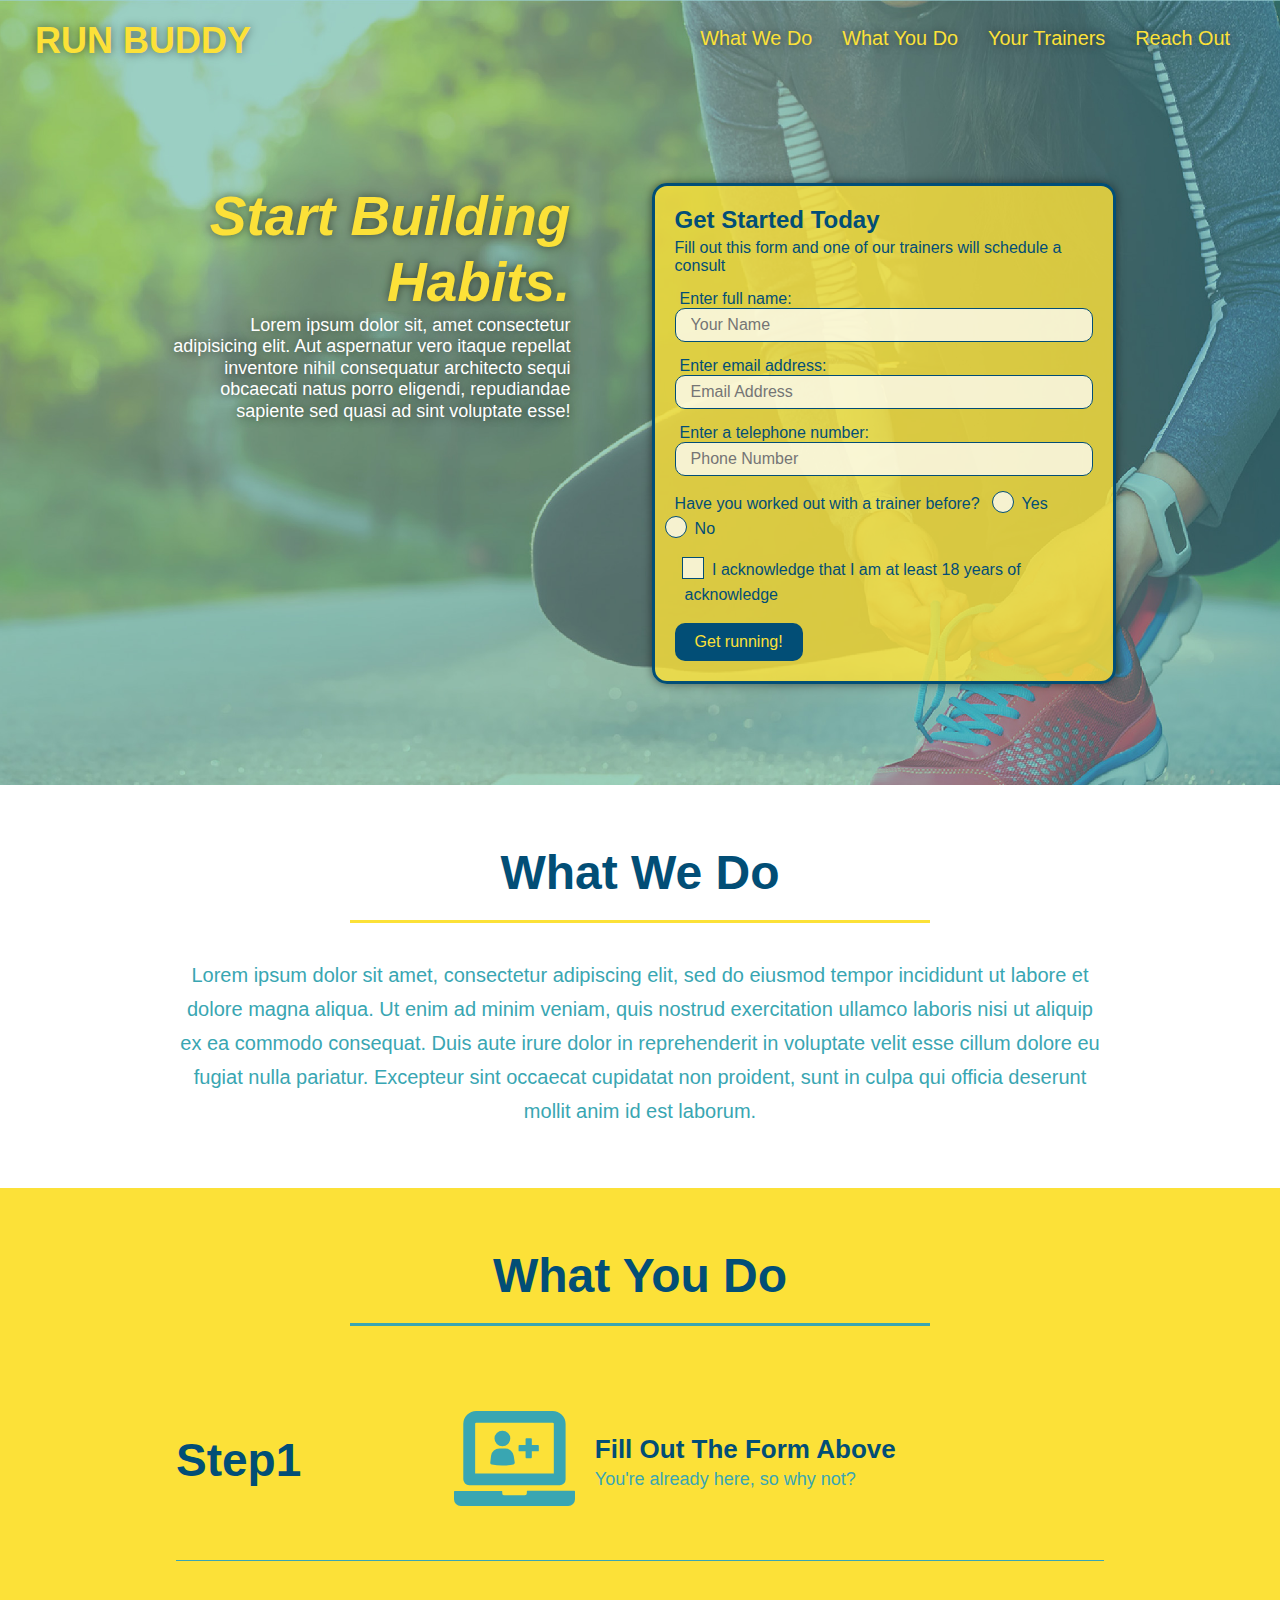
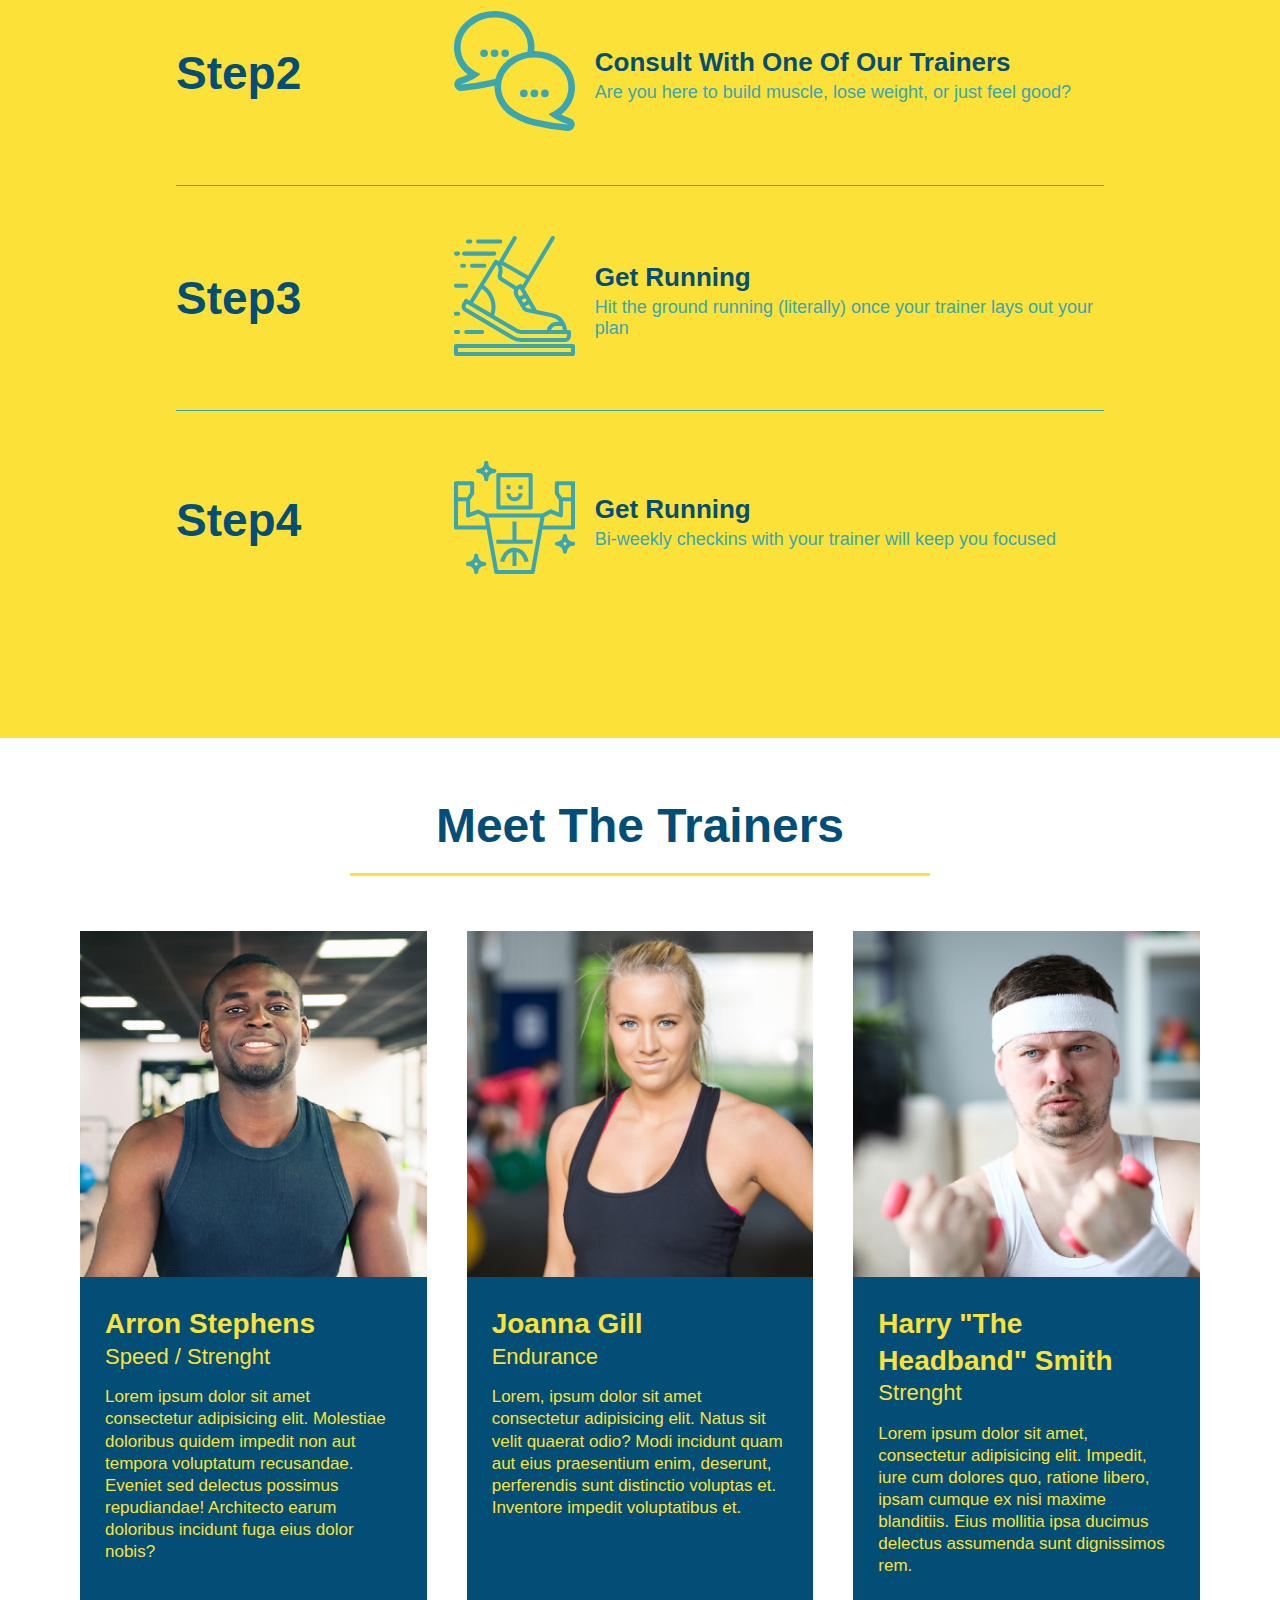
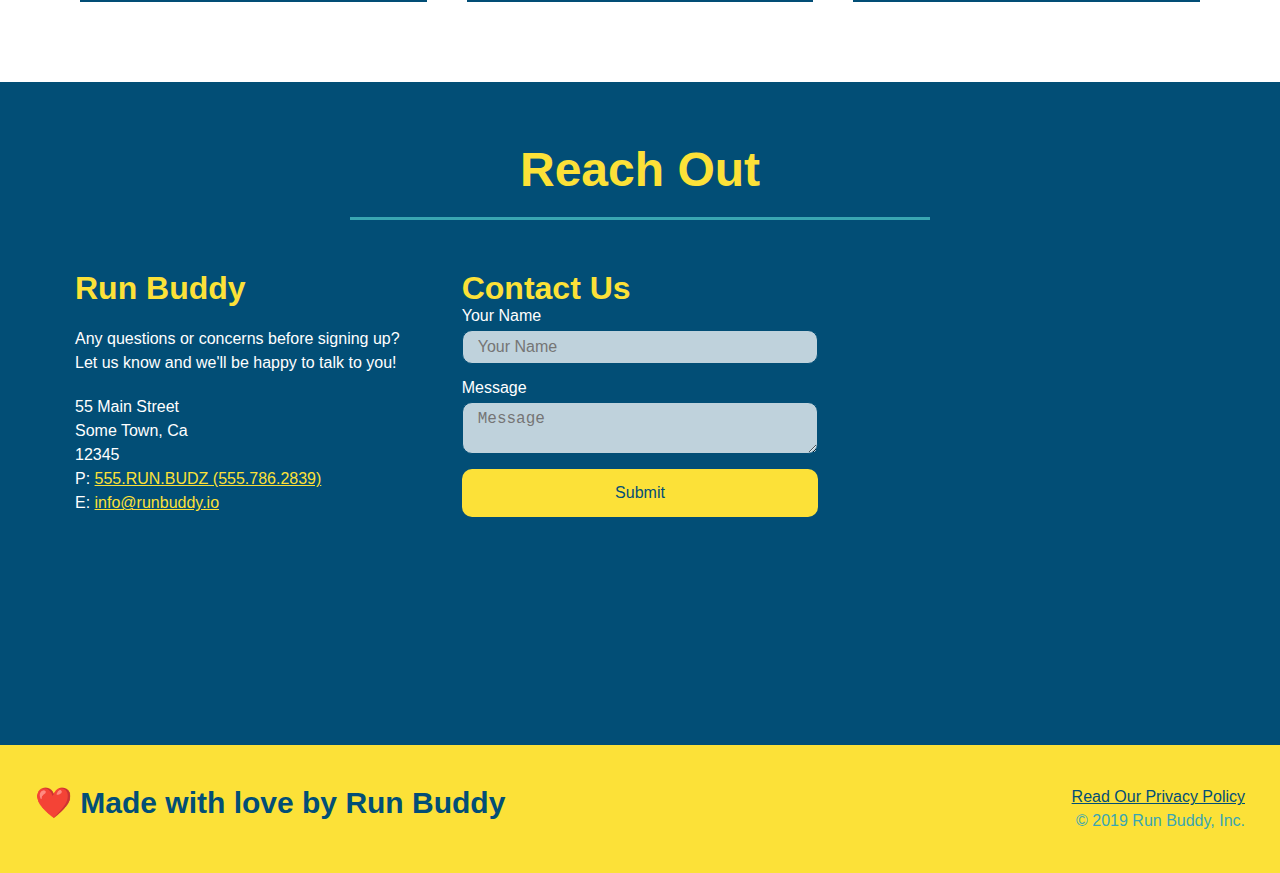
<file: index.html>
<!DOCTYPE html>
<html lang="en">
    <head>
        <meta charset="UTF-8">
        <meta name="viewport", content="width=device-width, initial-scale=1.0" />
        <title>Run Buddy</title>
        <link rel="stylesheet" href="./assets/css/style.css" />
    </head>
    <body>
        <!-- navigation -->
        <header>
            <h1>
                <a href="/"> RUN BUDDY </a>
            </h1>
            <nav>
                <!-- Unordered list element -->
                <ul>
                    <!-- List item element -->
                    <li>
                        <!-- Anchor element -->
                        <a href="#what-we-do"> What We Do</a>
                    </li>
                    <li>
                        <a href="#what-you-do">What You Do</a>
                    </li>
                    <li>
                        <a href="#your-trainers">Your Trainers</a>
                    </li>
                    <li>
                        <a href="#reach-out">Reach Out  </a>
                    </li>
                </ul>
            </nav>
        </header>

        <!-- hero section -->
        <section class="hero">
            <div class="hero-cta">
                <h2>Start Building Habits.</h2>
                <p>
                    Lorem ipsum dolor sit, amet consectetur adipisicing elit. Aut aspernatur vero itaque repellat 
                    inventore nihil consequatur architecto sequi obcaecati natus porro eligendi, repudiandae sapiente 
                    sed quasi ad sint voluptate esse!
                </p>
            </div>

            <div class="hero-form">
               <h3>Get Started Today</h3> 
               <p>Fill out this form and one of our trainers will schedule a consult</p>
            <!-- Add form element-->
                <form>
                    <label for="name">Enter full name:</label>
                    <input type="text" placeholder="Your Name" name="name" id="name" class="form-input" />

                    <label for="email">Enter email address:</label>
                    <input type="email" placeholder="Email Address" name="email" id="email" class="form-input" />

                    <label for="phone">Enter a telephone number:</label>
                    <input type="tel" placeholder="Phone Number" name="phone" id="phone" class="form-input" />
                    <p>
                        Have you worked out with a trainer before?
                        <span class="radio-wrapper">
                            <input type="radio" name="trainer-confirm" id="trainer-yes" />
                            <label for="trainer-yes">Yes</label>
                        </span>
                        <span class="radio-wrapper">
                            <input type="radio" name="trainer-confirm" id="trainer-no" />
                            <label for="trainer-no">No</label>
                        </span>
                    </p>
                    <p>
                        <span class="checkbox-wrapper">
                            <input type="checkbox" name="age-confirm" id="checkbox" />
                            <label for="checkbox">I acknowledge that I am at least 18 years of acknowledge</label>
                        </span>
                    </p>
                    <button type="submit">
                        Get running!
                    </button>
                </form>
            </div>
            
            
        </section>
        <!-- end hero -->

        <!--"What we do section -->
        <section id="what-we-do" class="intro">
            <div class="flex-row">
                <h2 class="section-title primary-border">
                    What We Do
                </h2>
            </div>
            <div class="flex-row">
                <p>
                    Lorem ipsum dolor sit amet, consectetur adipiscing elit, sed do eiusmod tempor incididunt ut labore et dolore magna aliqua. Ut enim ad minim veniam, quis nostrud exercitation ullamco laboris nisi ut aliquip ex ea commodo consequat. Duis aute irure dolor in reprehenderit in voluptate velit esse cillum dolore eu fugiat nulla pariatur. Excepteur sint occaecat cupidatat non proident, sunt in culpa qui officia deserunt mollit anim id est laborum.      
                </p>
            </div>
        </section>

        <!-- "What you do" -->
        <section id="what-you-do" class="steps">
            <div class="flex-row">
                <h2 class="section-title secondary-border">
                    What You Do
                </h2>
            </div>

                <div class="step">
                    <h3>Step1</h3>
                    <div class="step-info">
                        <div class="step-img">
                            <img src="./assets/images/step-1.svg" alt="">
                        </div>
                        <div class="step-text">
                            <h4>Fill Out The Form Above</h4>
                            <p>You're already here, so why not?</p>
                        </div>
                    </div>
                </div>

            <div class="step">
                    <h3>Step2</h3>
                    <div class="step-info">
                        <div class="step-img">
                            <img src="./assets/images/step-2.svg" alt="">
                        </div>
                        <div class="step-text">
                            <h4>Consult With One Of Our Trainers</h4>
                            <p>Are you here to build muscle, lose weight, or just feel good?</p>
                        </div>
                    </div>
                </div>

            <div class="step">
                    <h3>Step3</h3>
                    <div class="step-info">
                        <div class="step-img">
                            <img src="./assets/images/step-3.svg" alt="">
                        </div>
                        <div class="step-text">
                            <h4>Get Running</h4>
                            <p>Hit the ground running (literally) once your trainer lays out your plan</p>
                        </div>
                    </div>
                </div>

            <div class="step">
                    <h3>Step4</h3>
                    <div class="step-info">
                        <div class="step-img">
                            <img src="./assets/images/step-4.svg" alt="">
                        </div>
                        <div class="step-text">                       
                            <h4>Get Running</h4>
                            <p>Bi-weekly checkins with your trainer will keep you focused</p>
                        </div>
                    </div>
                </div>

        </section>

        <!--"meet the trainers"-->
        <section id="your-trainers"> 
            <div class="flex-row">
                <h2 class="section-title primary-border">
                    Meet The Trainers
                </h2>
            </div>

            <div class="trainers">
                <article class="trainer">
                    <img src="./assets/images/trainer-1.jpg" alt="Arron Stephens in his workout clothes, ready to pump iron" />
                    <div class="trainer-bio">
                        <h3 class="trainer-name">Arron Stephens</h3>
                        <h4 class="trainer-role">Speed / Strenght</h4>
                        <p>
                            Lorem ipsum dolor sit amet consectetur adipisicing elit. Molestiae doloribus quidem impedit non aut tempora voluptatum recusandae. 
                            Eveniet sed delectus possimus repudiandae! Architecto earum doloribus incidunt fuga eius dolor nobis?
                        </p>
                    </div>
                </article>

                <article class="trainer">
                    <img src="./assets/images/trainer-2.jpg" alt="Joanna Gill cooling off after a workout" />
                    <div class="trainer-bio">
                        <h3 class="trainer-name">Joanna Gill</h3>
                        <h4 class="trainer-role">Endurance</h4>
                        <p>
                            Lorem, ipsum dolor sit amet consectetur adipisicing elit. Natus sit velit quaerat odio? Modi incidunt quam aut eius 
                            praesentium enim, deserunt, perferendis sunt distinctio voluptas et. Inventore impedit voluptatibus et.
                        </p>
                    </div>
                </article>

                <article class="trainer">
                    <img src="./assets/images/trainer-3.jpg" alt="Harry Smith wearing a headband and lifting comically small pink weights" />
                    <div class="trainer-bio">
                        <h3 class="trainer-name">Harry "The Headband" Smith</h3>
                        <h4 class="trainer-role">Strenght</h4>
                        <p>
                            Lorem ipsum dolor sit amet, consectetur adipisicing elit. Impedit, iure cum dolores quo, ratione libero, ipsam cumque 
                            ex nisi maxime blanditiis. Eius mollitia ipsa ducimus delectus assumenda sunt dignissimos rem.
                        </p>
                    </div>
                </article>
            </div>

        </section>

        <!-- "reach out" section -->
        <section id="reach-out" class="contact">
                            
            <div class="flex-row">
                <h2 class="section-title secondary-border">
                    Reach Out
                </h2>
            </div>
            
            <div class="contact-info">
                <div>
                    <h3>Run Buddy</h3>
                    <p>
                        Any questions or concerns before signing up?
                        <br/>
                        Let us know and we'll be happy to talk to you!
                    </p>
                    <address>
                        55 Main Street <br/>
                        Some Town, Ca <br/>
                        12345 <br/>
                        P: <a href="tel:555.786.2839">555.RUN.BUDZ (555.786.2839)</a><br/>
                        E: <a href="mailto:info@runbuddy.io">info@runbuddy.io</a>
                    </address>
                </div>

                <div class="contact-form">
                    <h3>Contact Us</h3>
                    <form>
                        <label for="contact-name">Your Name</label>
                        <input type="text" id="contact-name" placeholder="Your Name" />

                        <label for="contact-message">Message</label>
                        <textarea id="contact-message" placeholder="Message"></textarea>

                        <button type="submit">Submit</button>
                    </form>
                </div>

                    <iframe src="https://www.google.com/maps/embed?pb=!1m18!1m12!1m3!1d3184.3002620606535!2d-100.91778418442199!3d37.05032726127868!2m3!1f0!2f0!3f0!3m2!1i1024!2i768!4f13.1!3m3!1m2!1s0x8708147575a7ea31%3A0x5f63e10f025e70d7!2s1039%20N%20Nebraska%20Ave%2C%20Liberal%2C%20KS%2067901!5e0!3m2!1sen!2sus!4v1623964792461!5m2!1sen!2sus" 
                    width="400" 
                    height="400" 
                    style="border:0;" 
                    allowfullscreen="" 
                    loading="lazy">
                    </iframe>
            </div>
  
        </section>

        <!-- footer -->
        <footer>
            <h2>❤️ Made with love by Run Buddy</h2>
            <div>
                <a href="./privacy-policy.html">Read Our Privacy Policy</a><br/>
                &copy; 2019 Run Buddy, Inc.
        </div>
        </footer>

    </body>
    
</html>
</file>
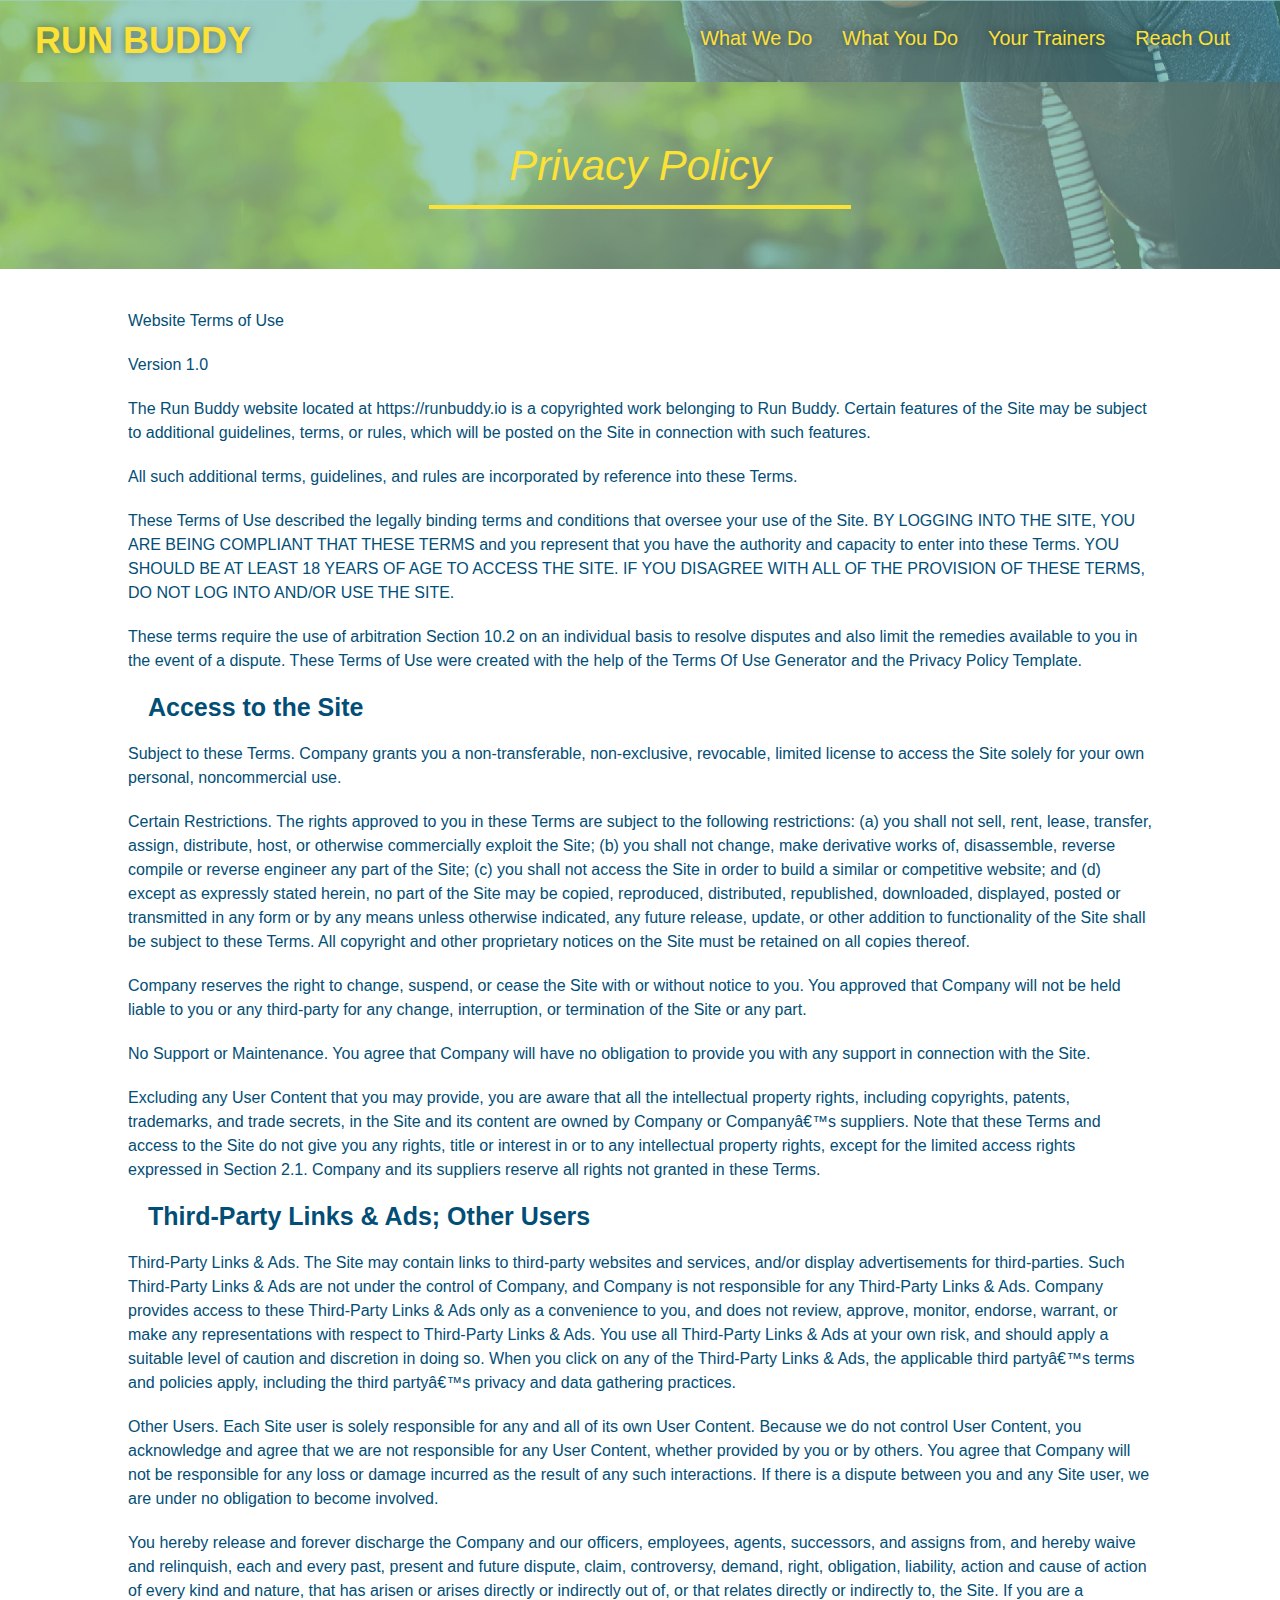
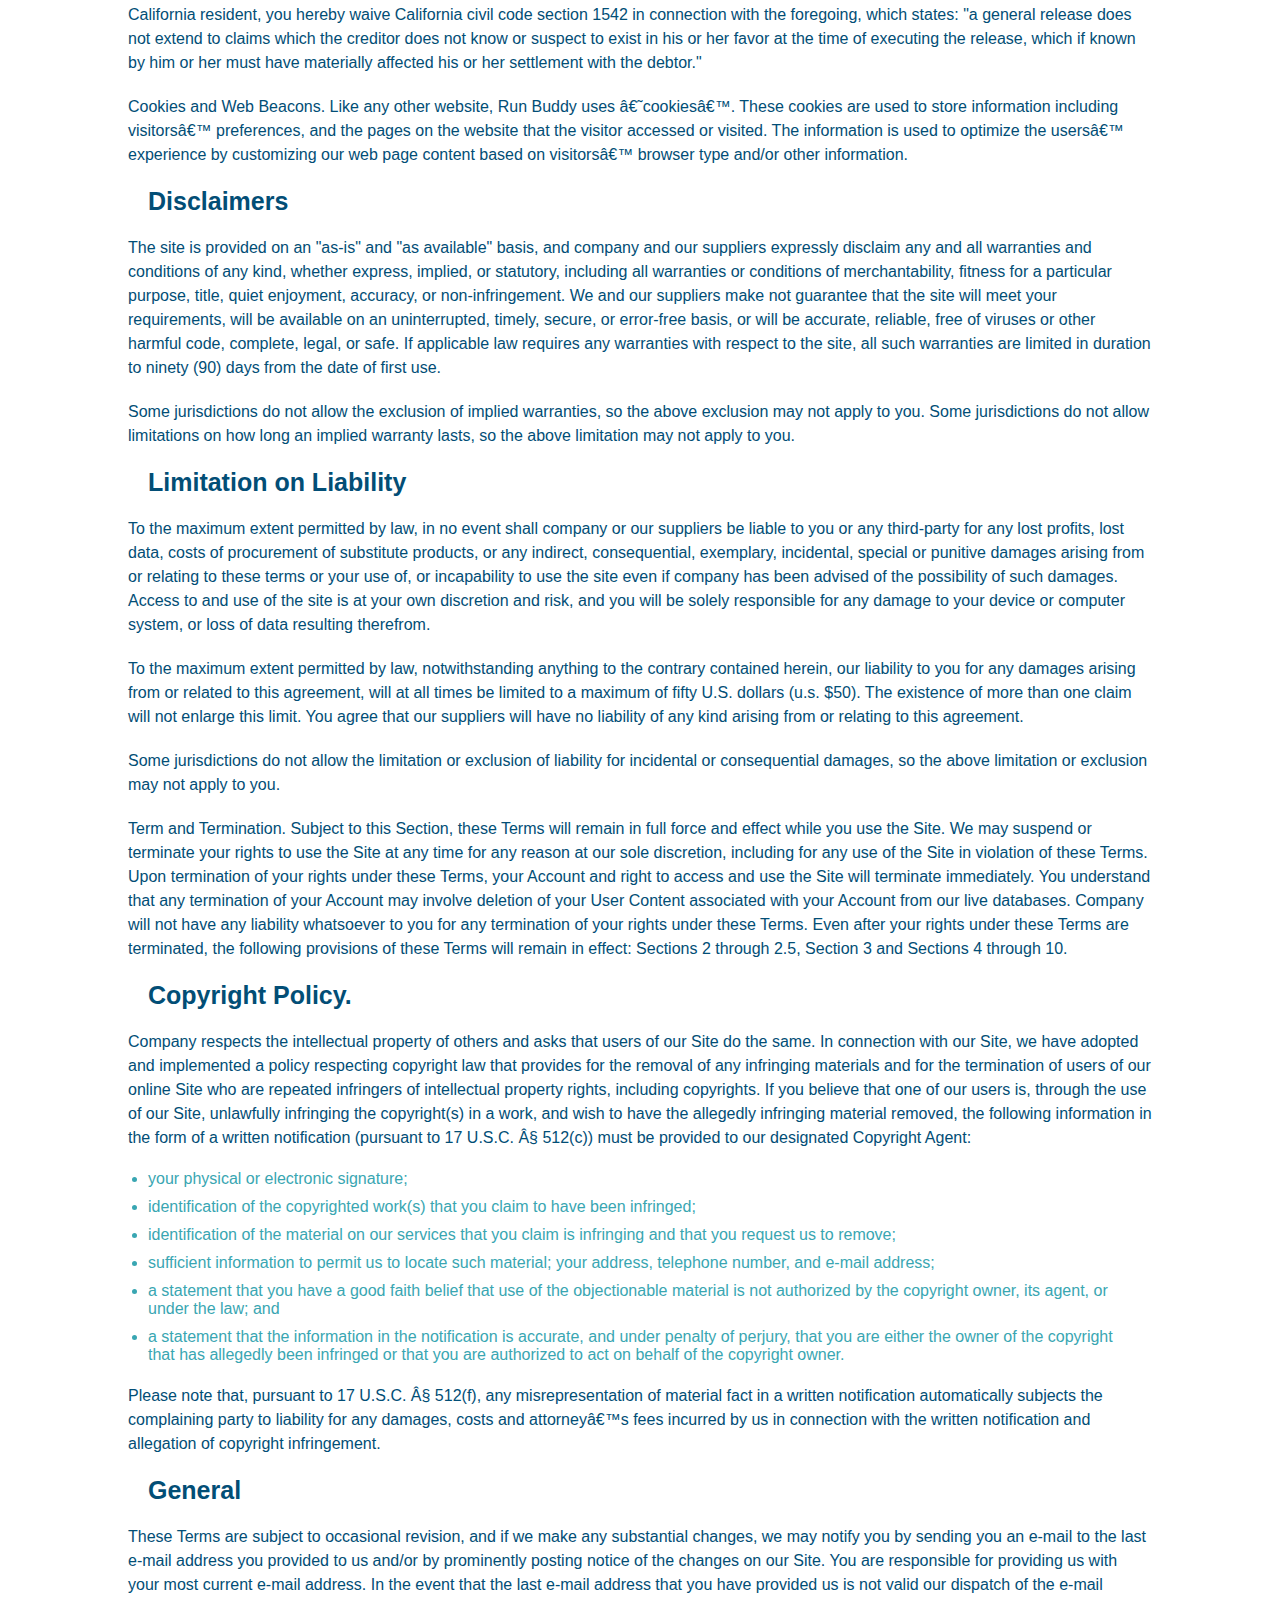
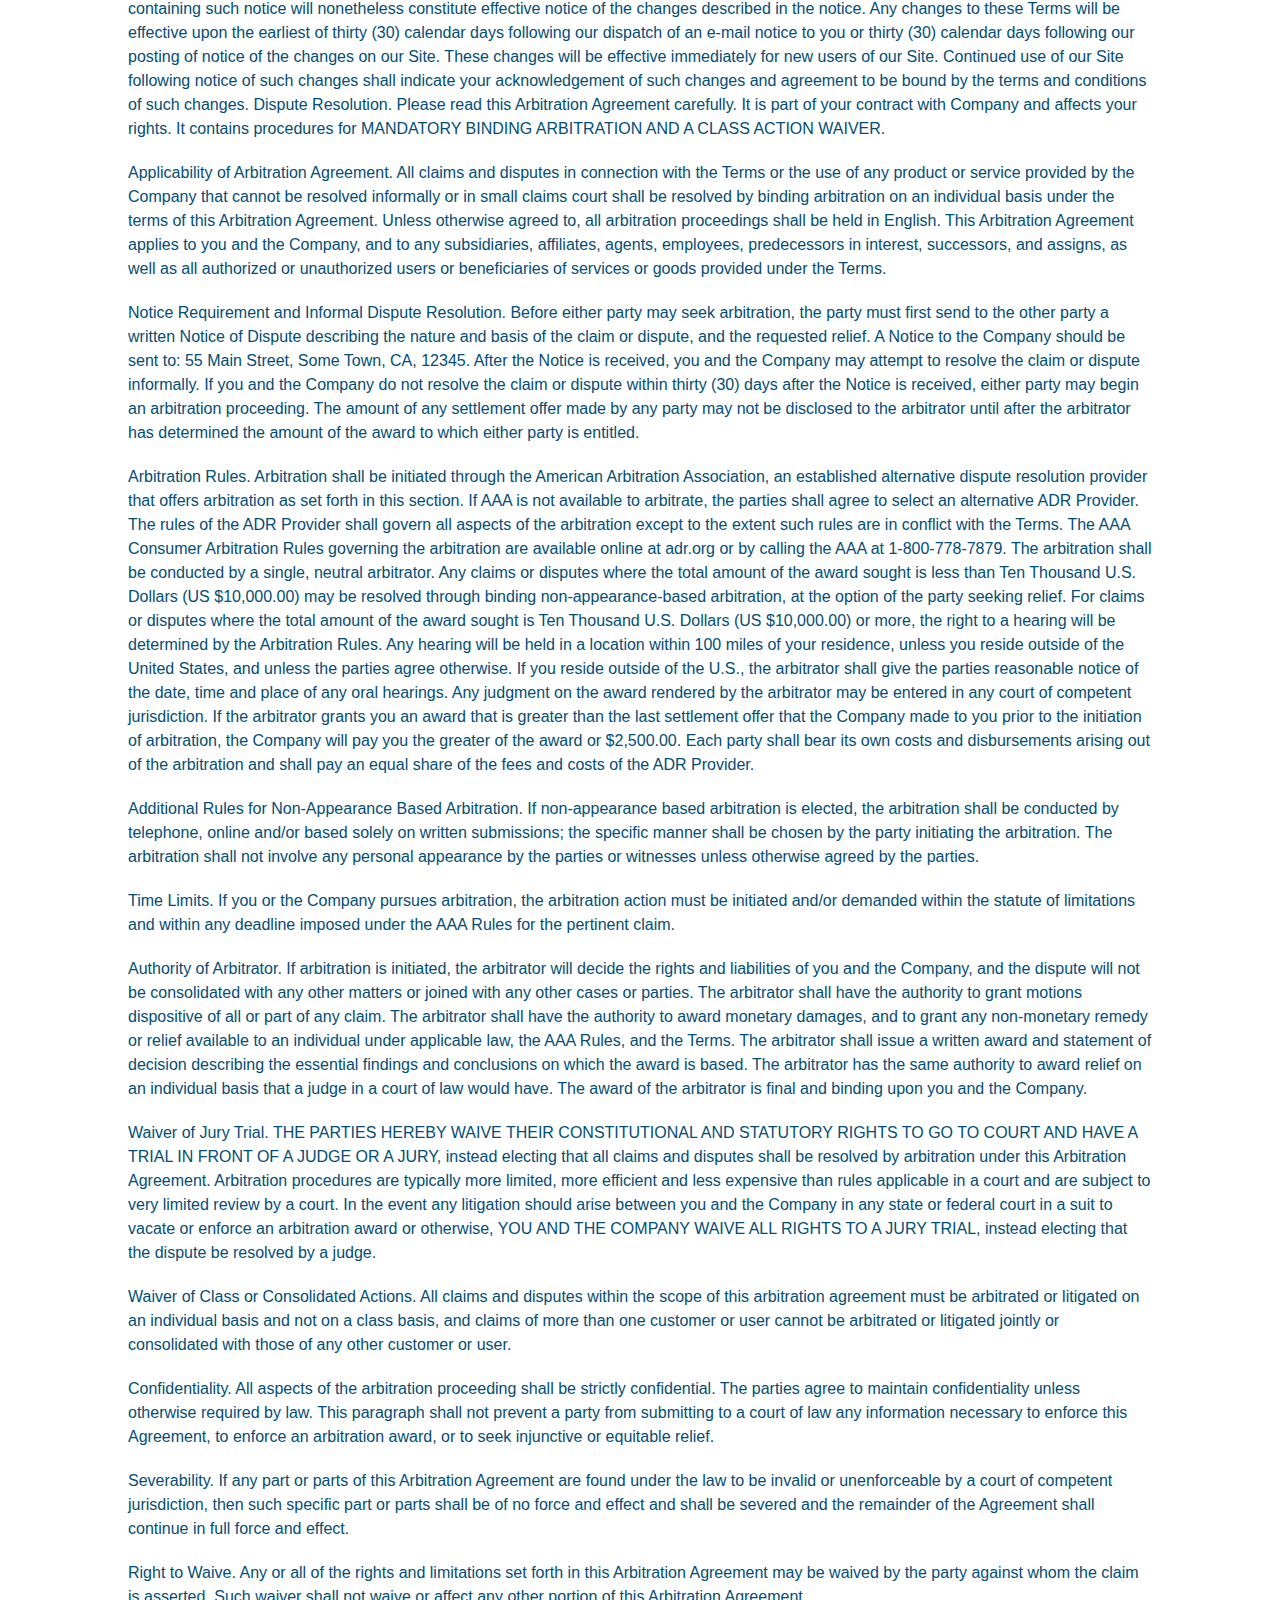
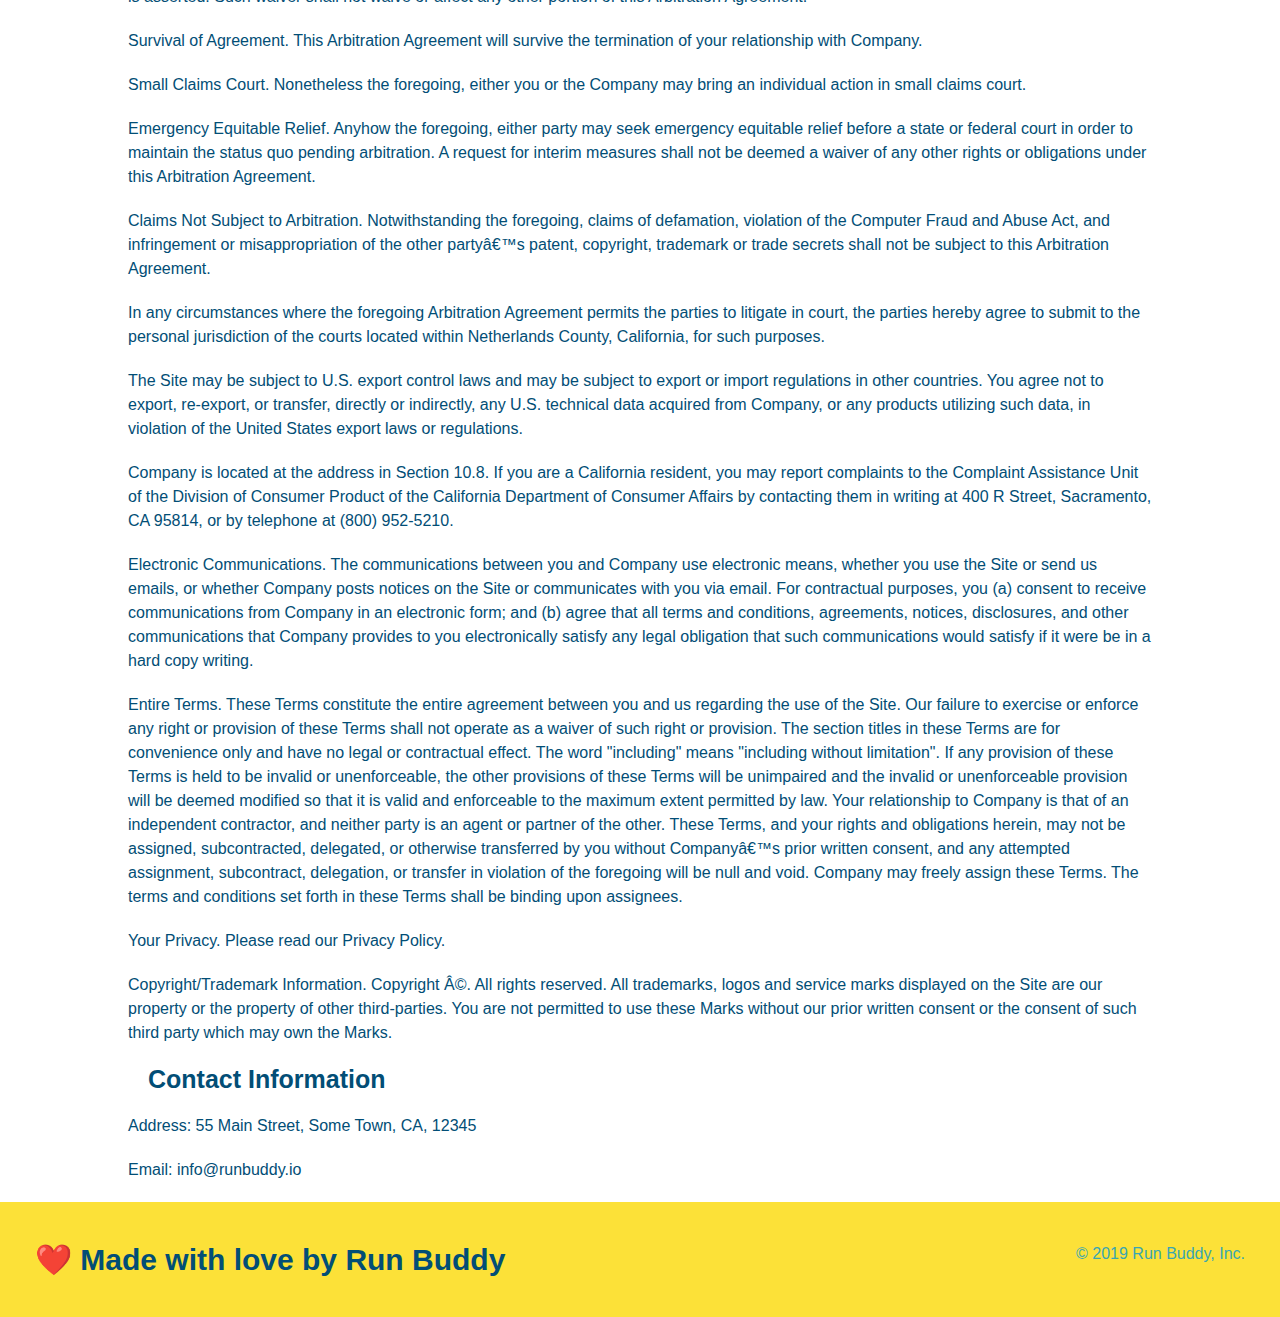
<file: privacy-policy.html>
<!DOCTYPE html>
<html lang="en">
    <head>
        <meta name="viewport", content="width=device-width, initial-scale=1.0" />
        <meta charset="UTF-8">
        <title>Privacy Policy - Run Buddy</title>
        <link rel="stylesheet" href="./assets/css/style.css"/>
        <link rel="stylesheet" href="./assets/css/secondary-style.css"/>
    </head>

    <body>

        <header>
            <h1>
                <a href="./index.html"> RUN BUDDY </a>
            </h1>
            <nav>
                <!-- Unordered list element -->
                <ul>
                    <!-- List item element -->
                    <li>
                        <!-- Anchor element -->
                        <a href="./index.html#what-we-do"> What We Do</a>
                    </li>
                    <li>
                        <a href="./index.html#what-you-do">What You Do</a>
                    </li>
                    <li>
                        <a href="./index.html#your-trainers">Your Trainers</a>
                    </li>
                    <li>
                        <a href="./index.html#reach-out">Reach Out  </a>
                    </li>
                </ul>
            </nav>
        </header>

        <section class="hero">
            <h2 class="page-title">
                Privacy Policy
            </h2>
        </section>

        <article class="secondary-content">

            <p>
                Website Terms of Use
              </p>
        
              <p>
                Version 1.0
              </p>
        
              <p>
                The Run Buddy website located at https://runbuddy.io is a copyrighted work belonging to Run Buddy. Certain
                features of the Site may be subject to additional guidelines, terms, or rules, which will be posted on the Site
                in connection with such features.
              </p>
        
              <p>
                All such additional terms, guidelines, and rules are incorporated by reference into these Terms.
              </p>
        
              <p>
                These Terms of Use described the legally binding terms and conditions that oversee your use of the Site. BY
                LOGGING INTO THE SITE, YOU ARE BEING COMPLIANT THAT THESE TERMS and you represent that you have the authority
                and capacity to enter into these Terms. YOU SHOULD BE AT LEAST 18 YEARS OF AGE TO ACCESS THE SITE. IF YOU
                DISAGREE WITH ALL OF THE PROVISION OF THESE TERMS, DO NOT LOG INTO AND/OR USE THE SITE.
              </p>
        
              <p>
                These terms require the use of arbitration Section 10.2 on an individual basis to resolve disputes and also
                limit the remedies available to you in the event of a dispute. These Terms of Use were created with the help of
                the Terms Of Use Generator and the Privacy Policy Template.
              </p>
        
              <h3>
                Access to the Site
              </h3>
        
              <p>
                Subject to these Terms. Company grants you a non-transferable, non-exclusive, revocable, limited license to
                access the Site solely for your own personal, noncommercial use.
              </p>
        
              <p>
                Certain Restrictions. The rights approved to you in these Terms are subject to the following restrictions: (a)
                you shall not sell, rent, lease, transfer, assign, distribute, host, or otherwise commercially exploit the Site;
                (b) you shall not change, make derivative works of, disassemble, reverse compile or reverse engineer any part of
                the Site; (c) you shall not access the Site in order to build a similar or competitive website; and (d) except
                as expressly stated herein, no part of the Site may be copied, reproduced, distributed, republished, downloaded,
                displayed, posted or transmitted in any form or by any means unless otherwise indicated, any future release,
                update, or other addition to functionality of the Site shall be subject to these Terms. All copyright and other
                proprietary notices on the Site must be retained on all copies thereof.
              </p>
        
              <p>
                Company reserves the right to change, suspend, or cease the Site with or without notice to you. You approved
                that Company will not be held liable to you or any third-party for any change, interruption, or termination of
                the Site or any part.
              </p>
        
              <p>
                No Support or Maintenance. You agree that Company will have no obligation to provide you with any support in
                connection with the Site.
              </p>
        
              <p>
                Excluding any User Content that you may provide, you are aware that all the intellectual property rights,
                including copyrights, patents, trademarks, and trade secrets, in the Site and its content are owned by Company
                or Companyâ€™s suppliers. Note that these Terms and access to the Site do not give you any rights, title or
                interest in or to any intellectual property rights, except for the limited access rights expressed in Section
                2.1. Company and its suppliers reserve all rights not granted in these Terms.
              </p>
        
              <h3>
                Third-Party Links & Ads; Other Users
              </h3>
        
              <p>
                Third-Party Links & Ads. The Site may contain links to third-party websites and services, and/or display
                advertisements for third-parties. Such Third-Party Links & Ads are not under the control of Company, and Company
                is not responsible for any Third-Party Links & Ads. Company provides access to these Third-Party Links & Ads
                only as a convenience to you, and does not review, approve, monitor, endorse, warrant, or make any
                representations with respect to Third-Party Links & Ads. You use all Third-Party Links & Ads at your own risk,
                and should apply a suitable level of caution and discretion in doing so. When you click on any of the
                Third-Party Links & Ads, the applicable third partyâ€™s terms and policies apply, including the third partyâ€™s
                privacy and data gathering practices.
              </p>
        
              <p>
                Other Users. Each Site user is solely responsible for any and all of its own User Content. Because we do not
                control User Content, you acknowledge and agree that we are not responsible for any User Content, whether
                provided by you or by others. You agree that Company will not be responsible for any loss or damage incurred as
                the result of any such interactions. If there is a dispute between you and any Site user, we are under no
                obligation to become involved.
              </p>
        
              <p>
                You hereby release and forever discharge the Company and our officers, employees, agents, successors, and
                assigns from, and hereby waive and relinquish, each and every past, present and future dispute, claim,
                controversy, demand, right, obligation, liability, action and cause of action of every kind and nature, that has
                arisen or arises directly or indirectly out of, or that relates directly or indirectly to, the Site. If you are
                a California resident, you hereby waive California civil code section 1542 in connection with the foregoing,
                which states: "a general release does not extend to claims which the creditor does not know or suspect to exist
                in his or her favor at the time of executing the release, which if known by him or her must have materially
                affected his or her settlement with the debtor."
              </p>
        
              <p>
                Cookies and Web Beacons. Like any other website, Run Buddy uses â€˜cookiesâ€™. These cookies are used to store
                information including visitorsâ€™ preferences, and the pages on the website that the visitor accessed or visited.
                The information is used to optimize the usersâ€™ experience by customizing our web page content based on visitorsâ€™
                browser type and/or other information.
              </p>
        
              <h3>
                Disclaimers
              </h3>
        
              <p>
                The site is provided on an "as-is" and "as available" basis, and company and our suppliers expressly disclaim
                any and all warranties and conditions of any kind, whether express, implied, or statutory, including all
                warranties or conditions of merchantability, fitness for a particular purpose, title, quiet enjoyment, accuracy,
                or non-infringement. We and our suppliers make not guarantee that the site will meet your requirements, will be
                available on an uninterrupted, timely, secure, or error-free basis, or will be accurate, reliable, free of
                viruses or other harmful code, complete, legal, or safe. If applicable law requires any warranties with respect
                to the site, all such warranties are limited in duration to ninety (90) days from the date of first use.
              </p>
        
              <p>
                Some jurisdictions do not allow the exclusion of implied warranties, so the above exclusion may not apply to
                you. Some jurisdictions do not allow limitations on how long an implied warranty lasts, so the above limitation
                may not apply to you.
              </p>
        
              <h3>
                Limitation on Liability
              </h3>
        
              <p>
                To the maximum extent permitted by law, in no event shall company or our suppliers be liable to you or any
                third-party for any lost profits, lost data, costs of procurement of substitute products, or any indirect,
                consequential, exemplary, incidental, special or punitive damages arising from or relating to these terms or
                your use of, or incapability to use the site even if company has been advised of the possibility of such
                damages. Access to and use of the site is at your own discretion and risk, and you will be solely responsible
                for any damage to your device or computer system, or loss of data resulting therefrom.
              </p>
        
              <p>
                To the maximum extent permitted by law, notwithstanding anything to the contrary contained herein, our liability
                to you for any damages arising from or related to this agreement, will at all times be limited to a maximum of
                fifty U.S. dollars (u.s. $50). The existence of more than one claim will not enlarge this limit. You agree that
                our suppliers will have no liability of any kind arising from or relating to this agreement.
              </p>
        
              <p>
                Some jurisdictions do not allow the limitation or exclusion of liability for incidental or consequential
                damages, so the above limitation or exclusion may not apply to you.
              </p>
        
              <p>
                Term and Termination. Subject to this Section, these Terms will remain in full force and effect while you use
                the Site. We may suspend or terminate your rights to use the Site at any time for any reason at our sole
                discretion, including for any use of the Site in violation of these Terms. Upon termination of your rights under
                these Terms, your Account and right to access and use the Site will terminate immediately. You understand that
                any termination of your Account may involve deletion of your User Content associated with your Account from our
                live databases. Company will not have any liability whatsoever to you for any termination of your rights under
                these Terms. Even after your rights under these Terms are terminated, the following provisions of these Terms
                will remain in effect: Sections 2 through 2.5, Section 3 and Sections 4 through 10.
              </p>
        
              <h3>
                Copyright Policy.
              </h3>
        
              <p>
                Company respects the intellectual property of others and asks that users of our Site do the same. In connection
                with our Site, we have adopted and implemented a policy respecting copyright law that provides for the removal
                of any infringing materials and for the termination of users of our online Site who are repeated infringers of
                intellectual property rights, including copyrights. If you believe that one of our users is, through the use of
                our Site, unlawfully infringing the copyright(s) in a work, and wish to have the allegedly infringing material
                removed, the following information in the form of a written notification (pursuant to 17 U.S.C. Â§ 512(c)) must
                be provided to our designated Copyright Agent:
              </p>
        
              <ul>
                <li>
                  your physical or electronic signature;
                </li>
                <li>
                  identification of the copyrighted work(s) that you claim to have been infringed;
                </li>
                <li>
                  identification of the material on our services that you claim is infringing and that you request us to remove;
                </li>
                <li>
                  sufficient information to permit us to locate such material; your address, telephone number, and e-mail
                  address;
                </li>
                <li>
                  a statement that you have a good faith belief that use of the objectionable material is not authorized by the
                  copyright owner, its agent, or under the law; and
                </li>
                <li>
                  a statement that the information in the notification is accurate, and under penalty of perjury, that you are
                  either the owner of the copyright that has allegedly been infringed or that you are authorized to act on
                  behalf of the copyright owner.
                </li>
              </ul>
        
              <p>
                Please note that, pursuant to 17 U.S.C. Â§ 512(f), any misrepresentation of material fact in a written
                notification automatically subjects the complaining party to liability for any damages, costs and attorneyâ€™s
                fees incurred by us in connection with the written notification and allegation of copyright infringement.
              </p>
        
              <h3>
                General
              </h3>
        
              <p>
                These Terms are subject to occasional revision, and if we make any substantial changes, we may notify you by
                sending you an e-mail to the last e-mail address you provided to us and/or by prominently posting notice of the
                changes on our Site. You are responsible for providing us with your most current e-mail address. In the event
                that the last e-mail address that you have provided us is not valid our dispatch of the e-mail containing such
                notice will nonetheless constitute effective notice of the changes described in the notice. Any changes to these
                Terms will be effective upon the earliest of thirty (30) calendar days following our dispatch of an e-mail
                notice to you or thirty (30) calendar days following our posting of notice of the changes on our Site. These
                changes will be effective immediately for new users of our Site. Continued use of our Site following notice of
                such changes shall indicate your acknowledgement of such changes and agreement to be bound by the terms and
                conditions of such changes. Dispute Resolution. Please read this Arbitration Agreement carefully. It is part of
                your contract with Company and affects your rights. It contains procedures for MANDATORY BINDING ARBITRATION AND
                A CLASS ACTION WAIVER.
              </p>
        
              <p>
                Applicability of Arbitration Agreement. All claims and disputes in connection with the Terms or the use of any
                product or service provided by the Company that cannot be resolved informally or in small claims court shall be
                resolved by binding arbitration on an individual basis under the terms of this Arbitration Agreement. Unless
                otherwise agreed to, all arbitration proceedings shall be held in English. This Arbitration Agreement applies to
                you and the Company, and to any subsidiaries, affiliates, agents, employees, predecessors in interest,
                successors, and assigns, as well as all authorized or unauthorized users or beneficiaries of services or goods
                provided under the Terms.
              </p>
        
              <p>
                Notice Requirement and Informal Dispute Resolution. Before either party may seek arbitration, the party must
                first send to the other party a written Notice of Dispute describing the nature and basis of the claim or
                dispute, and the requested relief. A Notice to the Company should be sent to: 55 Main Street, Some Town, CA,
                12345. After the Notice is received, you and the Company may attempt to resolve the claim or dispute informally.
                If you and the Company do not resolve the claim or dispute within thirty (30) days after the Notice is received,
                either party may begin an arbitration proceeding. The amount of any settlement offer made by any party may not
                be disclosed to the arbitrator until after the arbitrator has determined the amount of the award to which either
                party is entitled.
              </p>
        
              <p>
                Arbitration Rules. Arbitration shall be initiated through the American Arbitration Association, an established
                alternative dispute resolution provider that offers arbitration as set forth in this section. If AAA is not
                available to arbitrate, the parties shall agree to select an alternative ADR Provider. The rules of the ADR
                Provider shall govern all aspects of the arbitration except to the extent such rules are in conflict with the
                Terms. The AAA Consumer Arbitration Rules governing the arbitration are available online at adr.org or by
                calling the AAA at 1-800-778-7879. The arbitration shall be conducted by a single, neutral arbitrator. Any
                claims or disputes where the total amount of the award sought is less than Ten Thousand U.S. Dollars (US
                $10,000.00) may be resolved through binding non-appearance-based arbitration, at the option of the party seeking
                relief. For claims or disputes where the total amount of the award sought is Ten Thousand U.S. Dollars (US
                $10,000.00) or more, the right to a hearing will be determined by the Arbitration Rules. Any hearing will be
                held in a location within 100 miles of your residence, unless you reside outside of the United States, and
                unless the parties agree otherwise. If you reside outside of the U.S., the arbitrator shall give the parties
                reasonable notice of the date, time and place of any oral hearings. Any judgment on the award rendered by the
                arbitrator may be entered in any court of competent jurisdiction. If the arbitrator grants you an award that is
                greater than the last settlement offer that the Company made to you prior to the initiation of arbitration, the
                Company will pay you the greater of the award or $2,500.00. Each party shall bear its own costs and
                disbursements arising out of the arbitration and shall pay an equal share of the fees and costs of the ADR
                Provider.
              </p>
        
              <p>
                Additional Rules for Non-Appearance Based Arbitration. If non-appearance based arbitration is elected, the
                arbitration shall be conducted by telephone, online and/or based solely on written submissions; the specific
                manner shall be chosen by the party initiating the arbitration. The arbitration shall not involve any personal
                appearance by the parties or witnesses unless otherwise agreed by the parties.
              </p>
        
              <p>
                Time Limits. If you or the Company pursues arbitration, the arbitration action must be initiated and/or demanded
                within the statute of limitations and within any deadline imposed under the AAA Rules for the pertinent claim.
              </p>
        
              <p>
                Authority of Arbitrator. If arbitration is initiated, the arbitrator will decide the rights and liabilities of
                you and the Company, and the dispute will not be consolidated with any other matters or joined with any other
                cases or parties. The arbitrator shall have the authority to grant motions dispositive of all or part of any
                claim. The arbitrator shall have the authority to award monetary damages, and to grant any non-monetary remedy
                or relief available to an individual under applicable law, the AAA Rules, and the Terms. The arbitrator shall
                issue a written award and statement of decision describing the essential findings and conclusions on which the
                award is based. The arbitrator has the same authority to award relief on an individual basis that a judge in a
                court of law would have. The award of the arbitrator is final and binding upon you and the Company.
              </p>
        
              <p>
                Waiver of Jury Trial. THE PARTIES HEREBY WAIVE THEIR CONSTITUTIONAL AND STATUTORY RIGHTS TO GO TO COURT AND HAVE
                A TRIAL IN FRONT OF A JUDGE OR A JURY, instead electing that all claims and disputes shall be resolved by
                arbitration under this Arbitration Agreement. Arbitration procedures are typically more limited, more efficient
                and less expensive than rules applicable in a court and are subject to very limited review by a court. In the
                event any litigation should arise between you and the Company in any state or federal court in a suit to vacate
                or enforce an arbitration award or otherwise, YOU AND THE COMPANY WAIVE ALL RIGHTS TO A JURY TRIAL, instead
                electing that the dispute be resolved by a judge.
              </p>
        
              <p>
                Waiver of Class or Consolidated Actions. All claims and disputes within the scope of this arbitration agreement
                must be arbitrated or litigated on an individual basis and not on a class basis, and claims of more than one
                customer or user cannot be arbitrated or litigated jointly or consolidated with those of any other customer or
                user.
              </p>
        
              <p>
                Confidentiality. All aspects of the arbitration proceeding shall be strictly confidential. The parties agree to
                maintain confidentiality unless otherwise required by law. This paragraph shall not prevent a party from
                submitting to a court of law any information necessary to enforce this Agreement, to enforce an arbitration
                award, or to seek injunctive or equitable relief.
              </p>
        
              <p>
                Severability. If any part or parts of this Arbitration Agreement are found under the law to be invalid or
                unenforceable by a court of competent jurisdiction, then such specific part or parts shall be of no force and
                effect and shall be severed and the remainder of the Agreement shall continue in full force and effect.
              </p>
        
              <p>
                Right to Waive. Any or all of the rights and limitations set forth in this Arbitration Agreement may be waived
                by the party against whom the claim is asserted. Such waiver shall not waive or affect any other portion of this
                Arbitration Agreement.
              </p>
        
              <p>
                Survival of Agreement. This Arbitration Agreement will survive the termination of your relationship with
                Company.
              </p>
        
              <p>
                Small Claims Court. Nonetheless the foregoing, either you or the Company may bring an individual action in small
                claims court.
              </p>
        
              <p>
                Emergency Equitable Relief. Anyhow the foregoing, either party may seek emergency equitable relief before a
                state or federal court in order to maintain the status quo pending arbitration. A request for interim measures
                shall not be deemed a waiver of any other rights or obligations under this Arbitration Agreement.
              </p>
        
              <p>
                Claims Not Subject to Arbitration. Notwithstanding the foregoing, claims of defamation, violation of the
                Computer Fraud and Abuse Act, and infringement or misappropriation of the other partyâ€™s patent, copyright,
                trademark or trade secrets shall not be subject to this Arbitration Agreement.
              </p>
        
              <p>
                In any circumstances where the foregoing Arbitration Agreement permits the parties to litigate in court, the
                parties hereby agree to submit to the personal jurisdiction of the courts located within Netherlands County,
                California, for such purposes.
              </p>
        
              <p>
                The Site may be subject to U.S. export control laws and may be subject to export or import regulations in other
                countries. You agree not to export, re-export, or transfer, directly or indirectly, any U.S. technical data
                acquired from Company, or any products utilizing such data, in violation of the United States export laws or
                regulations.
              </p>
        
              <p>
                Company is located at the address in Section 10.8. If you are a California resident, you may report complaints
                to the Complaint Assistance Unit of the Division of Consumer Product of the California Department of Consumer
                Affairs by contacting them in writing at 400 R Street, Sacramento, CA 95814, or by telephone at (800) 952-5210.
              </p>
        
              <p>
                Electronic Communications. The communications between you and Company use electronic means, whether you use the
                Site or send us emails, or whether Company posts notices on the Site or communicates with you via email. For
                contractual purposes, you (a) consent to receive communications from Company in an electronic form; and (b)
                agree that all terms and conditions, agreements, notices, disclosures, and other communications that Company
                provides to you electronically satisfy any legal obligation that such communications would satisfy if it were be
                in a hard copy writing.
              </p>
        
              <p>
                Entire Terms. These Terms constitute the entire agreement between you and us regarding the use of the Site. Our
                failure to exercise or enforce any right or provision of these Terms shall not operate as a waiver of such right
                or provision. The section titles in these Terms are for convenience only and have no legal or contractual
                effect. The word "including" means "including without limitation". If any provision of these Terms is held to be
                invalid or unenforceable, the other provisions of these Terms will be unimpaired and the invalid or
                unenforceable provision will be deemed modified so that it is valid and enforceable to the maximum extent
                permitted by law. Your relationship to Company is that of an independent contractor, and neither party is an
                agent or partner of the other. These Terms, and your rights and obligations herein, may not be assigned,
                subcontracted, delegated, or otherwise transferred by you without Companyâ€™s prior written consent, and any
                attempted assignment, subcontract, delegation, or transfer in violation of the foregoing will be null and void.
                Company may freely assign these Terms. The terms and conditions set forth in these Terms shall be binding upon
                assignees.
              </p>
        
              <p>
                Your Privacy. Please read our Privacy Policy.
              </p>
        
              <p>
                Copyright/Trademark Information. Copyright Â©. All rights reserved. All trademarks, logos and service marks
                displayed on the Site are our property or the property of other third-parties. You are not permitted to use
                these Marks without our prior written consent or the consent of such third party which may own the Marks.
              </p>
        
              <h3>
                Contact Information
              </h3>
        
              <p>
                Address: 55 Main Street, Some Town, CA, 12345
              </p>
        
              <p>
                Email: info@runbuddy.io
              </p>
        
        </article>

        <!-- footer -->
        <footer>
            <h2>❤️ Made with love by Run Buddy</h2>
            <div>
                &copy; 2019 Run Buddy, Inc.
        </div>
        </footer>
        
    </body>
</html>
</file>
<file: assets/css/style.css>
:root{
    --primary-color: #fce138;
    --secondary-color: #024e76;
    --tertiary-color:#39a6b2;
}

*{
    margin: 0;
    padding: 0;
    box-sizing: border-box;
}

section{
    padding: 60px;
}

body{
    color: var(--tertiary-color);
    font-family: Helvetica, Arial, sans-serif;
}

header{
    padding: 20px 35px;
    background-color: var(--tertiary-color);
    display: flex;
    justify-content: space-between;
    flex-wrap: wrap;
    position: -webkit-sticky;
    position: sticky;
    top: 0;
    background-image: url("../images/hero-bg.jpg");
    background-size: cover;
    background-position: 80%;
    background-attachment: fixed;
    z-index: 9999;
}

header h1{
    font-weight: bold;
    font-size: 36px;
    color: var(--primary-color);
    margin: 0;
    text-shadow: 0 0 10px rgba(0,0,0,0.5);
}

header a{
    text-decoration: none;
    color: var(--primary-color);
}

header nav{
    margin: 7px 0;
}

header nav ul{
    display: flex;
    flex-wrap: wrap;
    justify-content: space-between;
    align-items: center;
    list-style: none;
}

header nav ul li a{
    padding: 10px 15px;
    font-weight: lighter;
    font-size: 1.55vw;
    text-shadow: 0 0 10px rgba(0,0,0,0.5);
}
header nav ul li a:hover{
    background: var(--primary-color);
    color: var(--secondary-color);
    border-radius: 15px;
    text-shadow: none;
}

.hero-form button:hover{
    background-color: var(--tertiary-color);
}

.contact-form button:hover{
    color: var(--primary-color);
    background: var(--tertiary-color);
}

footer{
    background: var(--primary-color);
    width: 100%;
    padding: 40px 35px;
    display: flex;
    justify-content: space-between;
    flex-wrap: wrap;
}

footer h2{
    color: var(--secondary-color);
    font-size: 30px;
    margin: 0;
}

footer div{
    line-height: 1.5;
    text-align: right;
}

footer a{
    color: var(--secondary-color);
}

/* Hero Style Start */
.hero {
    background-image: url("../images/hero-bg.jpg");
    background-size: cover;
    background-position: 80%;
    background-attachment: fixed;
    display: flex;
    justify-content: center;
    flex-wrap: wrap;
    align-items: flex-start;
  }
  /* Hero Style End */

.hero-cta{
    width: 35%;
    text-align: right;
    margin: 3.5%;
    color: #fff;
    font-size: 18px;
    line-height: 1.2;
    text-shadow: 0 0 10px rgba(0,0,0,0.5);
}

.hero-cta h2{
    font-style: italic;
    font-size: 55px;
    color: var(--primary-color);
}

  .hero-form {
    border: 3px solid var(--secondary-color);
    background-color: rgba(252, 225, 56, 0.8);
    padding: 20px;
    color: var(--secondary-color);
    width: 40%;
    margin: 3.5%;
    box-shadow: 0 0 10px rgba(0,0,0,0.5);
    border-radius: 15px;
  }

  .hero-form h3{
      font-size: 24px;
      margin: 0;
  }

  .hero-form p{
      margin: 5px 0px 15px 0;
  }

  .form-input{
      border: 1px solid var(--secondary-color);
      display: block;
      padding: 7px 15px;
      font-size: 16px;
      color: var(--secondary-color);
      width: 100%;
      margin-bottom: 15px;
      border-radius: 10px;
      background-color: rgba(255,255,255,0.75);
  }

  .form-input:focus{
      background-color: rgba(255,255,255,1);
      outline: none;
  }

  .hero-form label{
      margin: 0px 5px;
  }

  .hero-form button {
    color: var(--primary-color);
    background-color: var(--secondary-color);
    border: none;
    padding: 10px 20px;
    font-size: 16px;
    border-radius: 10px;
  }
  .checkbox-wrapper input, .radio-wrapper input{
      opacity: 0;
  }

  .checkbox-wrapper label, .radio-wrapper label{
      position: relative;
      left: 10px;
      margin: 10px;
      line-height: 1.6;
  }

  .checkbox-wrapper label::before, .radio-wrapper label::before{
    content: "";
    height: 20px;
    width: 20px;
    background: rgba(255,255,255,0.75);
    border: 1px solid var(--secondary-color);
    position: absolute;
    top: -4px;
    left: -30px;
  }

  .radio-wrapper label::before{
      border-radius: 50%;
  }

  .radio-wrapper label::after{
      content: "";
      width: 20px;
      height: 20px;
      border-radius: 50%;
      background: var(--secondary-color);
      position: absolute;
      left: -29px;
      top: -3px;
      background-image: radial-gradient(circle, var(--tertiary-color), var(--secondary-color));
}

  .checkbox-wrapper label::after{
      content: "";
      height: 6px;
      width: 14px;
      border-left: 2px solid var(--secondary-color);
      border-bottom: 2px solid var(--secondary-color);
      position: absolute;
      left: -26px;
      top: 1px;
      transform: rotate(-58deg);
  }

  .checkbox-wrapper input + label::after,
  .radio-wrapper input + label::after{
      content: none;
  }

  .checkbox-wrapper input:checked + label::after,
  .radio-wrapper input:checked + label::after{
      content: "";
  }

.intro p{
    line-height: 1.7;
    color: var(--tertiary-color);
    width: 80%;
    font-size: 20px;
    margin: 0 auto;
    text-align: center;
}

.steps{ 
   background: var(--primary-color);
}

.section-title{
    font-size: 48px;
    color: var(--secondary-color);
    border-bottom: 3px solid;
    padding-bottom: 20px;
    text-align: center;
    margin: 0 auto 35px auto;
    width: 50%;
}

.primary-border{
    border-color: var(--primary-color);
}

.secondary-border{
    border-color: var(--tertiary-color);
}

.step{
    margin: 50px auto;
    padding-bottom: 50px;
    width: 80%;
    display: flex;
    flex-wrap: wrap;
    align-items: center;
    justify-content: space-between;
}

.step:not(:last-child){
    border-bottom: 1px solid var(--tertiary-color);
}

.step h3{
    color: var(--secondary-color);
    font-size: 46px;
    flex: 1 30%;
}

.step-info{
    flex: 2 70%;
    display: flex;
    flex-wrap: wrap;
    align-items: center;
}

.step-img{
    flex: 1 12%;
    margin-right: 20px;
}

.step-img img{
    max-width: 100%;
}

.step-text{
    flex: 12;
}

.step-text p{
    color: var(--tertiary-color);
    font-size: 18px;
}

.step-text h4{
    font-size: 26px;
    line-height: 1.5;
    color: var(--secondary-color);
}

.trainer{
    margin: 20px;
    background: var(--secondary-color);
    color: var(--primary-color);
    flex: 1;
}

.trainer img{
    width: 100%;
}

.trainer-bio{
    padding: 25px;
    line-height: 1.3;
}

.text-left{
    text-align: left;
}   

.text-right{
    text-align: right;
}

.flex-row{
    display: flex;
}

.trainers{
    width: 100%;
    margin: 0 auto;
    display: flex;
    flex-wrap: wrap;
    justify-content: space-around;
}

.trainer-bio h3{
    font-size: 28px;
}

.trainer-bio h4{
    font-weight: lighter;
    font-size: 22px;
    margin-bottom: 15px;
}

.trainer-bio p{
    font-size: 17px;
}

.contact{
    background-color: var(--secondary-color);
}

.contact h2{
    color: var(--primary-color);
}

.contact-info{
    display: flex;
    justify-content: space-between;
    flex-wrap: wrap;
}

.contact-info iframe{
    height: 400px;
}

.contact-info div{
    color: white;
}

.contact-info h3{
    color: var(--primary-color);
    font-size: 32px;
}

.contact-info p, .contact-info address{
    margin: 20px 0;
    line-height: 1.5;
    font-size: 16px;
    font-style: normal;
}

.contact-info a{
    color: var(--primary-color);
}

.contact-info > * {
    flex: 1;
    margin: 15px;
}

.contact-form input, .contact-form textarea {
    border: 1px solid var(--secondary-color);
    display: block;
    padding: 7px 15px;
    font-size: 16px;
    color: var(--secondary-color);
    width: 100%;
    margin-bottom: 15px;
    margin-top: 5px;
    border-radius: 10px;
    background-color: rgba(255,255,255,0.75);
}

.contact-form input:focus, .contact-form textarea:focus{
    background-color: rgba(255,255,255,1);
    outline: none;
}

.contact-form button{
    width: 100%;
    border: none;
    background: var(--primary-color);
    color: var(--secondary-color);
    text-align: center;
    padding: 15px 0;
    font-size: 16px;
    border-radius: 10px;
}

/* MEDIA QUERY FOR SMALLER DESKTOP SCREENS AND SMALLER*/
@media screen and (max-width: 980px){
    header{
        padding-bottom: 0;
        justify-content: center;
        position: relative;
    }

    header h1{
        width: 100%;
        text-align: center;
    }

    header nav ul{
        margin-top: 20px;
        width: 100%;
        justify-content: center;
    }

    header nav ul li a{
        font-size: 20px;
    }

    footer h2, footer div{
        text-align: center;
        width: 100%;
    }

    .hero-cta, .hero-form{
        width: 100%;
    }

    .hero-cta{
        text-align: center;
    }

    .section-title{
        width: 80%;
    }

    .trainer{
        flex: 0 70%;
    }

    .contact-info iframe{
        flex: 1 100%;
    }
}

/* MEDIA QUERY FOR TABLETS AND SMALLER */
@media screen and (max-width: 768px){
    section{
        padding: 30px 15px;
    }

    .steps h3{
        flex: 1 100%;
        text-align: center;
    }

    .step-info{
        flex: 2 100%;
        text-align: center;
        justify-content: center;
    }

    .step-img{
        flex: 0 32%;
        margin-right: 0;
        margin-top: 15px;
        margin-bottom: 15px;
    }

    .step-text{
        flex: 100%;
    }
}

/* MEDIA QUERY FOR MOBILE PHONES AND SMALLER */
@media screen and (max-width: 575px) {
    .hero-form button{
        width: 100%;
    }

    .section-title{
        width: 95%;
    }

    .intro p{
        width: 100%;
    }

    .trainer{
        flex: 0 100%;
    }

    .contact-info{
        text-align: center;
    }

    .contact-info > *{
        flex: 0 100%;
    }

    .contact-form{
        order: 3;
    }
  }
</file>
<file: assets/css/secondary-style.css>
.hero{
    background-position: bottom;
    height: auto;
    text-align: center;
    margin-bottom: 40px;
}

.page-title{
    color: #fce138;
    display: inline-block;
    border-bottom: 4px solid #fce138;
    padding: 0 80px 15px 80px;
    font-weight: normal;
    font-size: 42px;
    font-style: italic;
}

.secondary-content{
    width: 80%;
    margin: 0 auto;
    color: #024e76;
}

.secondary-content h3{
    font-size: 25px;
    margin: 20px;
}

.secondary-content p{
    font-size: 16px;
    line-height: 1.5;
    margin: 20px 0;
}

.secondary-content ul{
    margin: 15px 20px;
}

.secondary-content li{
    color: #39a6b2;
    margin: 10px 0;
}
</file>
